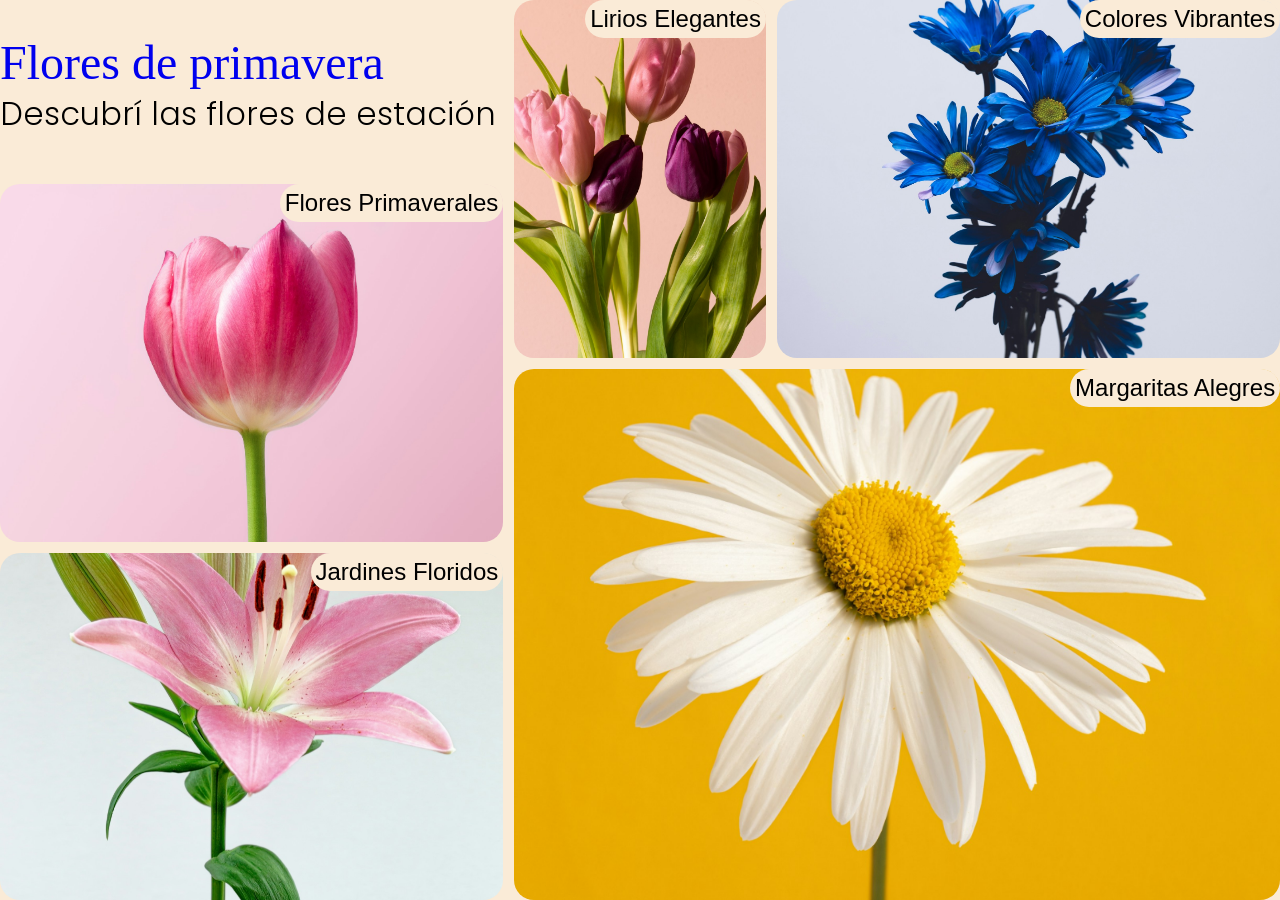
<file: Semana7/index.html>
<!DOCTYPE html>
<html lang="es">
<head>
    <meta charset="UTF-8">
    <meta name="viewport" content="width=device-width, initial-scale=1.0">
    <title>Semana 7</title>
    <link rel="stylesheet" href="estilos.css">
</head>
<body>
    <section id="grid">
        <header>
            <a href="index.html" id="logo">
                Flores de primavera
            </a>
            <h1>Descubrí las flores de estación</h1>
        </header>
        <article id="art1">
            <h2>Lirios Elegantes</h2>
            <p>Los lirios sorprenden con sus pétalos amplios y delicados. Su apariencia sofisticada aporta belleza al paisaje, mientras sus colores suaves evocan tranquilidad, frescura y encanto durante primavera.</p>
            <img src="img/img1.jpg" alt="flor rosada">
        </article>
        <article id="art2">
            <h2>Colores Vibrantes</h2>
            <p>Las flores azules aportan personalidad y contraste al jardín primaveral. Su tonalidad profunda crea composiciones llamativas, frescas y originales, perfectas para espacios llenos de vida y color.</p>
            <img src="img/img2.jpg" alt="">
        </article>
        <article id="art3">
            <h2>Flores Primaverales</h2>
            <p>Los tulipanes destacan por sus colores intensos y formas elegantes. Son flores delicadas que transmiten frescura, alegría y renovación, ideales para celebrar la llegada primaveral con un toque natural encantador.</p>
            <img src="img/img5.jpg" alt="">
        </article>
        <article id="art4">
            <h2>Margaritas Alegres</h2>
            <p>Las margaritas representan sencillez y luminosidad con sus pétalos blancos y centros amarillos. Son flores alegres que aportan un aspecto natural, fresco y acogedor a cualquier espacio.</p>
            <img src="img/img4.jpg" alt="">
        </article>
        <article id="art5">
            <h2>Jardines Floridos</h2>
            <p>La primavera transforma los jardines con flores de distintas formas, tamaños y colores. Tulipanes, lirios, margaritas y flores azules crean paisajes llenos de frescura, armonía y belleza.</p>
            <img src="img/img3.jpg" alt="">
        </article>
    </section>
</body>
</html>
</file>
<file: Semana7/estilos.css>
@import url('https://fonts.googleapis.com/css2?family=Arizonia&family=Playfair+Display:ital,wght@0,400..900;1,400..900&family=Playwrite+CU+Guides&family=Poppins:ital,wght@0,100;0,200;0,300;0,400;0,500;0,600;0,700;0,800;0,900;1,100;1,200;1,300;1,400;1,500;1,600;1,700;1,800;1,900&family=Rouge+Script&display=swap');

*{
    box-sizing: border-box;
    text-decoration: none;
    padding: 0;
    margin: 0;
    font-family: "Poppins";
}

body{
    background-color: antiquewhite;
}

#logo{
    font-family: "arizona";
    text-align: center;
    font-size: 3em;
}

header h1{
    font-size: 2em;
    font-family: "Poppins";
    font-weight: 300;
}

#grid article{
    position: relative;
}

#grid{
    display: grid;
    gap: 0.7em;
}

#grid img{
    width: 100%;
    display: block;
    object-fit: cover;
    height: 100%;
    border-radius: 20px;
}

#grid h2{
    position: absolute;
    top: 15;
    right: 0;
    background-color: antiquewhite;
    font-family: 'Segoe UI', Tahoma, Geneva, Verdana, sans-serif;
    font-weight: 500;
    padding: 0.2em;
    border-radius: 20px;
}

#grid p{
    position: absolute;
    bottom: 0;
    left: 0;
    background-color: rgba(0, 0, 0, 0.432);
    color: antiquewhite;
    padding: 20px;
    opacity: 0;
    transition: 0.5s;
}

#grid article:hover p{
    opacity: 1;
}

article{
    overflow: hidden;
}

@media all and (min-width: 768px){
    #grid{
        grid-template-columns: 1fr 1fr;
    }

    header, #art3{
        grid-column: span 2;
    }
}

@media all and (min-width: 1200px){

    #grid{
        height: 100vh;
        grid-template-columns: 2fr 1fr 2fr;
        grid-template-rows: 1fr 1fr 1fr 2fr;
    }

    article{
        overflow: hidden;
    }

    header{
        grid-column: span 1;
        align-content: center;
    }

    #art1{
        grid-row: span 2;
    }

    #art2{
        grid-row: span 2;
    }

    #art3{
        grid-row: span 2;
        grid-column: span 1;
    }

    #art4{
        grid-row: span 2;
        grid-column: span 2;
    }
}
</file>
